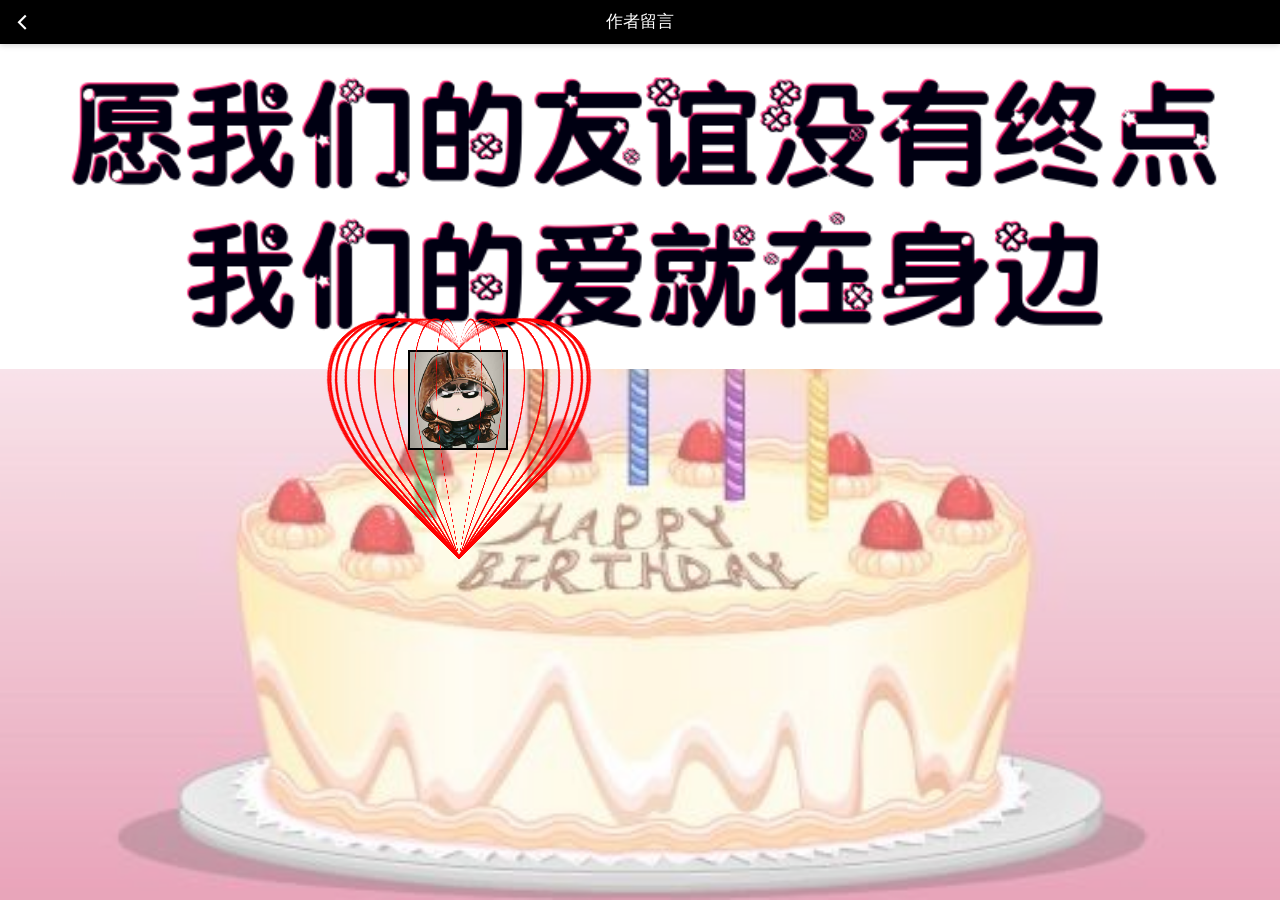
<file: models/heart/heart.html>
<!doctype html>
<html>

	<head>
		<meta charset="UTF-8">
		<title></title>
		<meta name="viewport" content="width=device-width,initial-scale=1,minimum-scale=1,maximum-scale=1,user-scalable=no" />
		<link href="../../css/mui.min.css" rel="stylesheet" />
		<link rel="stylesheet" type="text/css" href="../../css/app.min.css"/>
		<style type="text/css">
			html,body,.mui-content{
				background-color: #FFFFFF;
			}
			.birthdayCake{
				position: absolute;
				bottom: 0;
				width: 100%;
				height: auto;
				opacity: 0.6;
				z-index:-1;
			}
			.heart {
				position: absolute;
				left: 0;
				top: 0;
				width: 150px;
				height: 240px;
				border: 2px solid red;
				border-left: 0;
				border-bottom: 0;
				border-radius: 50% 50% 0/40% 50% 0;
				/*transform: rotateZ(45deg);
				-webkit-transform: rotateZ(45deg);*/
			}
			.heart3d {
				position: absolute;
				width: 150px;
				height: 240px;
				top:30%;
				left:30%;
				-webkit-transform-origin: center;
				-webkit-transform-style: preserve-3d;
				-webkit-animation:rot 10s linear infinite;
			}
			@-webkit-keyframes rot {
				from {
					-webkit-transform: rotateX(0deg) rotateY(0deg)
				}
				to {
					-webkit-transform: rotateX(360deg) rotateY(360deg)
				}
			}
			#cube{
				position: relative;
				width: 100px;
				height: 100px;
				-webkit-transform-style: preserve-3d;
				-webkit-transform: translateX(24px) translateY(80px) translateZ(50px);
				-webkit-perspective:500px;
			}
			#cube div{
				position: absolute;
				width: 100px;
				height: 100px;
				border: 2px solid black;
			}
			#cube div:nth-child(1){
				top: -100px;
				-webkit-transform-origin: bottom;
				-webkit-transform: rotateX(90deg);
				/*-webkit-transform: bottom;
				-webkit-transform: rotateX(90deg);*/
			}
			#cube div:nth-child(2){
				top: 100px;
				-webkit-transform-origin: top;
				-webkit-transform: rotateX(-90deg);
			}
			#cube div:nth-child(3){
				left: -100px;
				-webkit-transform-origin: right;
				-webkit-transform: rotateY(-90deg);
			}
			#cube div:nth-child(4){
				left: 100px;
				-webkit-transform-origin: left;
				-webkit-transform: rotateY(90deg);
			}
			#cube div:nth-child(5){
				
			}
			#cube div:nth-child(6){
				-webkit-transform: translateZ(-102px);
			}
			#cube div img{
				width: 100%;
				height: 100%;
			}
		</style>
	</head>
	<body>
		<header class="mui-bar mui-bar-nav">
		    <a class="mui-action-back mui-icon mui-icon-left-nav mui-pull-left"></a>
		    <h1 class="mui-title">作者留言</h1>
		</header>
		<div class="mui-content">
		    <img style="width:100%;height:auto;" src="../../img/words.png"/>
		</div>
		<div class="heart3d">
				<div id="cube">
				<div><img src="../../img/jerry.jpg" /></div>
				<div><img src="../../img/jerry.jpg" /></div>
				<div><img src="../../img/jerry.jpg" /></div>
				<div><img src="../../img/jerry.jpg" /></div>
				<div><img src="../../img/jerry.jpg" /></div>
				<div><img src="../../img/jerry.jpg" /></div>
			    </div>
		</div>
		<img class="birthdayCake" src="../../img/timg.jpg"/>
		<audio autoplay="autoplay" src="http://ac-iiyq8wju.clouddn.com/0201e1bfef261a44b2a3.mp3"></audio>
		
		<script src="../../js/mui.min.js"></script>
		<script type="text/javascript">
			var heart3d = document.getElementsByClassName("heart3d")[0];
			for(var i = 0; i < 36; i++) {
				var oDiv = document.createElement("div");
				oDiv.className = "heart";
				oDiv.style.webkitTransform = "rotateY(" + i * 10 + "deg) rotateZ(45deg) translateX(45px)";
				oDiv.style.webkitTransform = "rotateY(" + i * 10 + "deg) rotateZ(45deg) translateX(45px)";
				heart3d.appendChild(oDiv)
			}
		</script>
	</body>

</html>
</file>
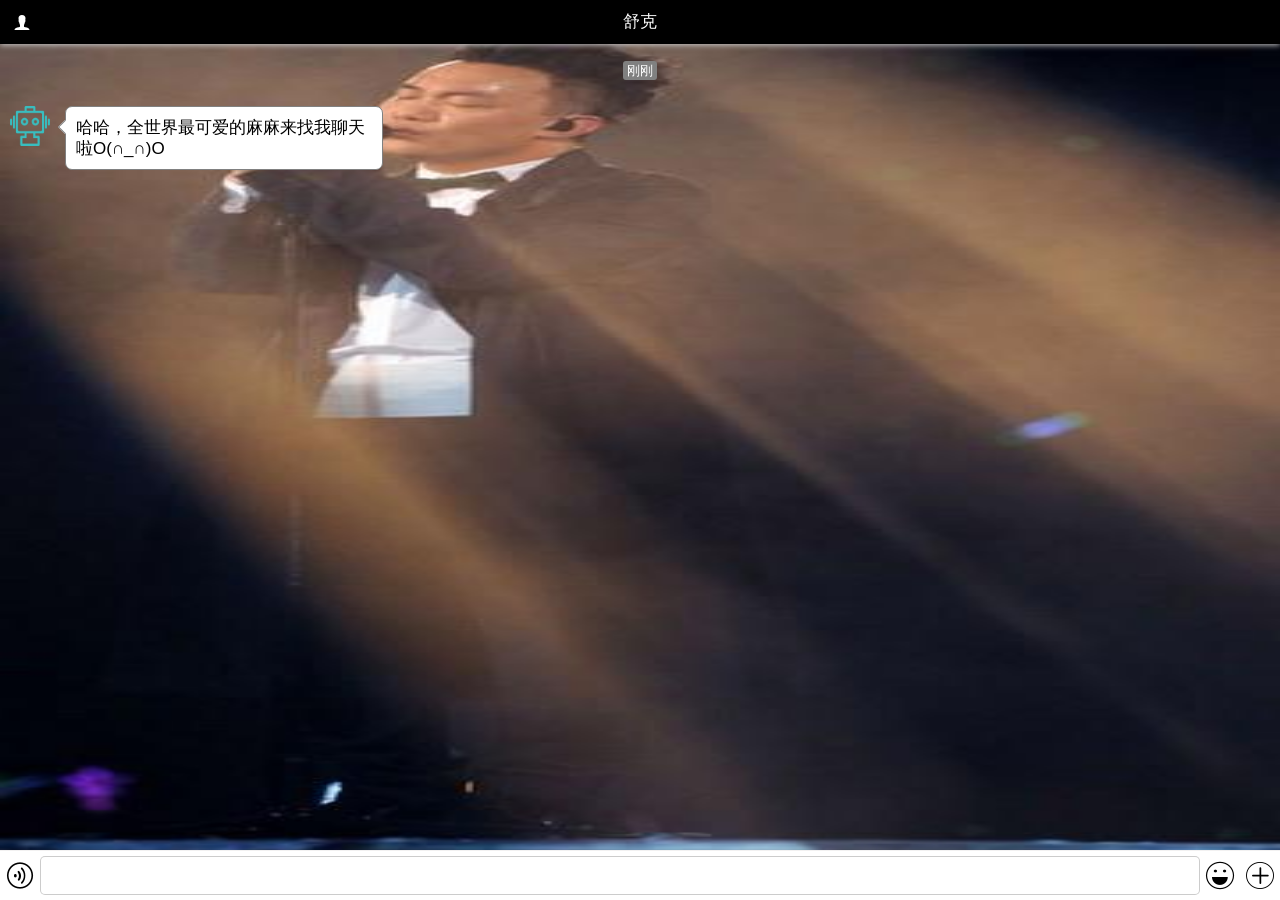
<file: models/homepage/homepage.html>
<!doctype html>
<html>

	<head>
		<meta charset="UTF-8">
		<title></title>
		<meta name="viewport" content="width=device-width,initial-scale=1,minimum-scale=1,maximum-scale=1,user-scalable=no" />
		<link href="../../css/mui.min.css" rel="stylesheet" />
		<link rel="stylesheet" type="text/css" href="../../css/app.min.css" />
		<link rel="stylesheet" type="text/css" href="iconfont/iconfont.css" />
		<link rel="stylesheet" type="text/css" href="chat.css" />
		<script src="../../js/mui.min.js" type="text/javascript" charset="utf-8"></script>
	</head>
	<body>
		<header class="mui-bar mui-bar-nav">
			<a class="mui-icon mui-icon-person-filled mui-pull-left" id="show-btn"></a>
			<h1 class="mui-title">舒克</h1>
		</header>
		<div class="mui-content">
			<div class="chat-list">
				<div class="chat-box-time">
					<span class="chat-time">刚刚</span>
				</div>
				<div class="chat-box chat-box-left mui-content-padded">
					<img class="chat-avatar" src="../../img/avatar.png" />
					<div class="chat-content">
						<div class="chat-content-inner">
							哈哈，全世界最可爱的麻麻来找我聊天啦O(∩_∩)O
						</div>
						<div class="chat-content-arrow"></div>
					</div>
					<div class="clear-float"></div>
				</div>
			</div>
			<footer>
				<div class="footer-left">
					<i class="mui-icon iconfont icon-yuyin"></i>
				</div>
				<div class="footer-center">
					<textarea id="msg-input" class="input-text"></textarea>
					<button type="button" id="speech" class="mui-btn mui-btn-grey mui-btn-outlined" style="display: block;width: 80%;margin: auto auto;color: grey;padding: 9px;">发送语音</button>
				</div>
				<div class="footer-right">
					<i id="emotions" class="mui-icon iconfont icon-biaoqing"></i>
					<i id="more" class="mui-icon iconfont icon-weibiaoti-_fuzhi-"></i>
					<button id="send" type="button" class="mui-btn mui-btn-green mui-btn-block">发送</button>
				</div>
			</footer>
	</body>
	<script src="../../js/homepage.min.js" type="text/javascript" charset="utf-8"></script>
	<script src="../../js/chat.min.js" type="text/javascript" charset="utf-8"></script>
</html>
</file>
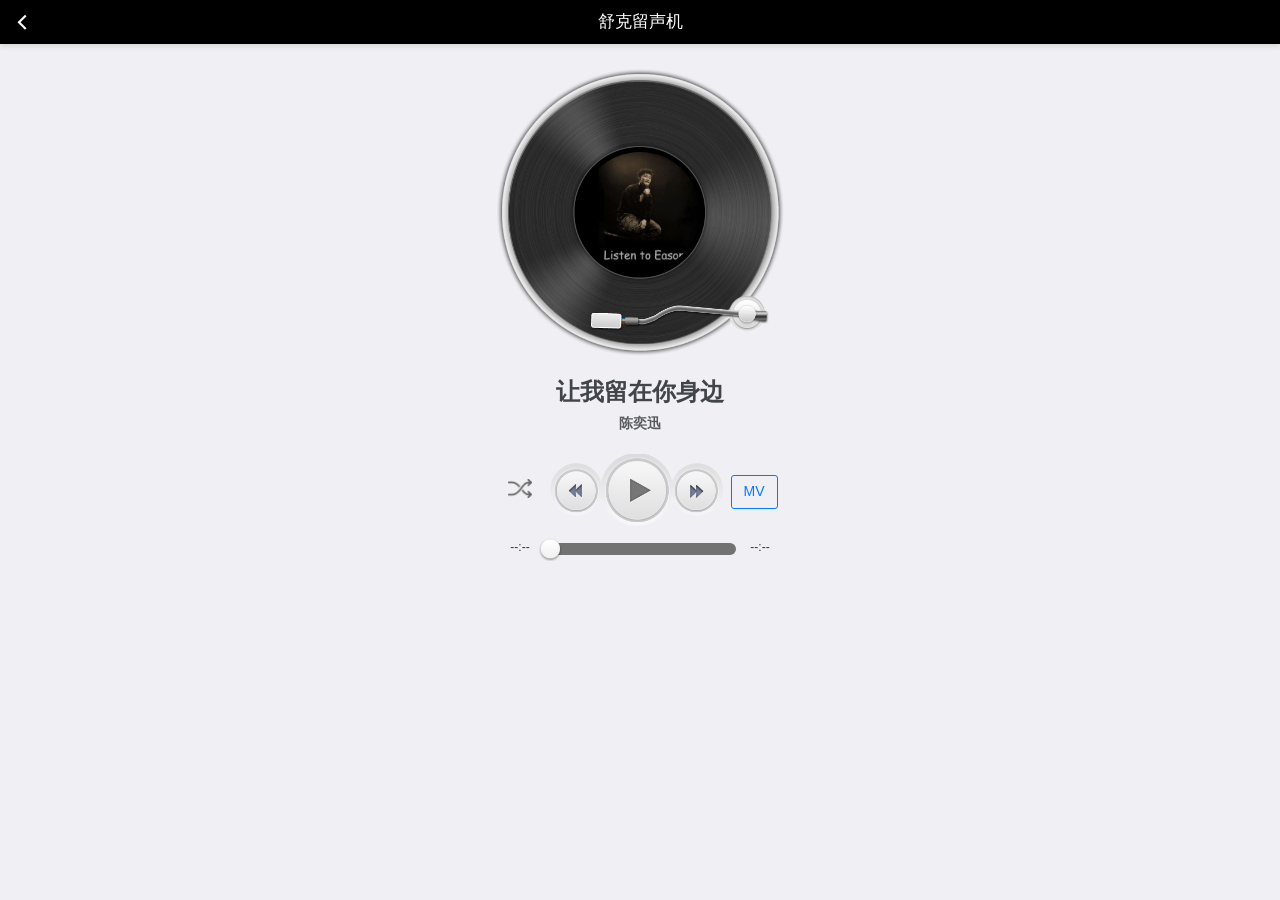
<file: models/music/music.html>
<!DOCTYPE html>
<html>
	<head>
		<meta charset="utf-8">
		<title>Hello MUI</title>
		<meta name="viewport" content="width=device-width, initial-scale=1,maximum-scale=1,user-scalable=no">
		<meta name="apple-mobile-web-app-capable" content="yes">
		<meta name="apple-mobile-web-app-status-bar-style" content="black">
		<link rel="stylesheet" href="../../css/mui.min.css">
		<link rel="stylesheet" type="text/css" href="../../css/app.min.css" />
		<link rel="stylesheet" href="../../css/index.css" />
		<link rel="stylesheet" href="../../css/main.css" />
		<link rel="stylesheet" type="text/css" href="../../css/songs.css" />
		<script src="../../js/mui.min.js" type="text/javascript" charset="utf-8"></script>
	</head>
	<style type="text/css">
		.rotated {
			-webkit-animation: rot 20s linear infinite;
		}
		@-webkit-keyframes rot {
			from {
				-webkit-transform: rotateZ(0deg)
			}
			to {
				-webkit-transform: rotateZ(360deg)
			}
		}
	</style>

	<body>
		<header class="mui-bar mui-bar-nav">
			<a class="mui-action-back mui-icon mui-icon-left-nav mui-pull-left"></a>
			<h1 class="mui-title">舒克留声机</h1>
		</header>
		<section id="content" class="content">
			<div class="one">
				<div class="two_1">
					<div class="two_2">
						<div class="two_3">
							<div class="there">
								<div class="four" style="border-radius: 50%;">
									<img class="music_img" src="../../img/Eason.jpg" />
								</div>
							</div>
						</div>
					</div>
				</div>
			</div>
			<div class="magnetic_needle"></div>
			<div class="music_info" data-flag=0>
				<h2 id="musicTitle">让我留在你身边</h2>
				<h4>陈奕迅</h4>
			</div>
			<div class="paly_control">
				<div class="model"></div>
				<div class="control">
					<div class="ctr_left" id="playPer"></div>
					<div class="ctr_center" id="playPause" data-flg="pause" data-music="0"></div>
					<div class="ctr_right" id="playNext"></div>
				</div>
				<button type="button" id="MV" class="mui-btn mui-btn-blue mui-btn-outlined" style="margin-top: 1.5em;">MV</button>
			</div>
			<div class="voice">
				<span class="ctime">--:--</span>
				<div class="voice_set">
					<span class="surface">
						<b class="cover">
							<span id="div1" class="btn"></span>
					</b>
					</span>
				</div>
				<span class="atime">--:--</span>
			</div>
		</section>
		<audio id="audio" style="display:none" controls="controls" src="http://ac-iiyq8wju.clouddn.com/a925aa3979ea1adaba48.mp3"></audio>
	</body>
	<script src="music.js" type="text/javascript" charset="utf-8"></script>

</html>
</file>
<file: models/homepage/iconfont/iconfont.css>
@font-face {font-family: "iconfont";
  src: url('iconfont.eot?t=1506910265106'); /* IE9*/
  src: url('iconfont.eot?t=1506910265106#iefix') format('embedded-opentype'), /* IE6-IE8 */
  url('[data-uri]') format('woff'),
  url('iconfont.ttf?t=1506910265106') format('truetype'), /* chrome, firefox, opera, Safari, Android, iOS 4.2+*/
  url('iconfont.svg?t=1506910265106#iconfont') format('svg'); /* iOS 4.1- */
}

.iconfont {
  font-family:"iconfont" !important;
  font-size:16px;
  font-style:normal;
  -webkit-font-smoothing: antialiased;
  -moz-osx-font-smoothing: grayscale;
}

.icon-discover:before { content: "\e607"; }

.icon-message:before { content: "\e690"; }

.icon-jianpan:before { content: "\e632"; }

.icon-address-book:before { content: "\e68e"; }

.icon-yuyin:before { content: "\e642"; }

.icon-weibiaoti-_fuzhi-:before { content: "\e621"; }

.icon-biaoqing:before { content: "\e604"; }

.icon-keyboard:before { content: "\e6a8"; }

.icon-xindepengyou:before { content: "\e630"; }
</file>
<file: models/homepage/chat.css>
html,body,.mui-content{
	height: 100%;
	margin: 0;
	padding: 0;
	overflow: hidden;
	-webkit-user-select: none;
	background-color: white;
}
.mui-content{
	background-image: url(../../img/background.jpg);
	background-size: 100% 100%;
}

.chat-list{
	height: 100%;
	overflow: auto;
	-webkit-user-select: none;
	background-color: transparent;
	padding-bottom: 50px;
}
.clear-float{
	clear: both;
}
.chat-box{
	max-width: 80%;
	/*min-height:40px;*/
	clear: both;
}
.chat-box .chat-avatar{
	height: 40px;
	width: 40px;
}
.chat-content{
	border: 1px solid grey;
	padding: 10px;
	border-radius: 7px;
	max-width: 70%;
	min-width: 35px;
	min-height: 40px;
	background-color: #FFFFFF;
	position: relative;
}
.chat-content .chat-content-inner{
	word-wrap: break-word;
}
.chat-box-left .chat-content-arrow{
	width: 10px;
	height: 10px;
	border: 1px solid grey;
	background-color: #FFFFFF;
	border-top: none;
	border-right: none;
	transform: rotateZ(45deg);
	-webkit-transform: rotateZ(45deg);
	position: absolute;
	left: -6px;
	top: 15px;
}
.chat-box-right .chat-content-arrow{
	width: 10px;
	height: 10px;
	border: 1px solid grey;
	background-color: #A9E55C;
	border-bottom: none;
	border-left: none;
	transform: rotateZ(45deg);
	-webkit-transform: rotateZ(45deg);
	position: absolute;
	right: -6px;
	top: 16px;
}

.chat-box-left .chat-content{
	float: left;
	margin-left: 15px;
}
.chat-box-left .chat-avatar {
	float: left;
}
.chat-box.chat-box-right{
	float: right;
}
.chat-box.chat-box-left{
	float: left;
}
.chat-box-right .chat-content{
	float: right;
	margin-right: 15px;
	background-color: #a9e55c;
}
.chat-box-right .chat-avatar {
	float: right;
}
.chat-box-time{
	text-align: center;
	margin: 15px 0;
}
.chat-time{
	font-size: 13px;
	background-color: grey;
	color: #FFFFFF;
	border-radius: 3px;
	padding: 2px 4px;
}
footer{
	position: fixed;
	left: 0;
	bottom: 0;
	width: 100%;
	height: 50px;
	min-height: 50px;
	background-color: white;
	border-top: 1px solid #f2f1f1;
}
.footer-left{
	height: 100%;
	width: 40px;
	position: absolute;
	left: 0;
	bottom: 0;
	text-align: center;
}
.footer-center{
	height: 100%;
	margin-left: 40px;
	margin-right: 80px;
	padding: 5px 0px;
}
.footer-right{
	height: 100%;
	width: 80px;
	position: absolute;
	right: 0;
	bottom: 0;
	text-align: center;
}
.icon-yuyin,.icon-biaoqing,.icon-weibiaoti-_fuzhi-,.icon-jianpan{
	font-size: 28px;
    padding: 11px 4px;
    text-align: center;
}
.input-text{
	width: 100%;
	height: 100%;
	border-radius: 5px;
	font-size: 16px;
	overflow: hidden;
	line-height: 18px;
}


#send{
	height: 28px;
    padding: 0;
    margin-top: 12px;
    margin-left: 4px;
    width: 90%;
    display: none;
}
</file>
<file: css/index.css>
/* Created by lsq on 2015/7/8.*/
body {
	background: #38657A;
}
.box {
	height:100%; 
	background:#E9E9E9; 
	position:absolute; 
	width:100%;
	min-width: 320px;
}
/*header*/
.header {
	width: 100%;
	height: 10%;
	position: fixed;
	background: url(../img/headernk.fw.png);
}

/*content*/
.content {
	width: 100%;
	height: 100%;
	overflow: hidden;
	text-align: center;
	padding-top: 44px;
}
.one {
	width: 24em;
	height:24em;
	margin: 2em auto 0;
	background: url(../img/one.png) center center no-repeat;
	background-size: cover;
	overflow: hidden;
}
.two_1, .two_2, .two_3, .two_4 {
	width: 22em;
	height:22em;
	overflow: hidden;
}
.two_1 {
	margin: 1em auto;
	background: url(../img/two.fw.png) center center no-repeat;
	background-size: cover;
}
.two_2 {
	background: url(../img/two2.fw.png) center center no-repeat;
	background-size: cover;
}
.two_3 {
	background: url(../img/two3.fw.png) center center no-repeat;
	background-size: cover;
}
.there {
	width: 12em;
	height: 12em;
	background: url(../img/there.fw.png) center center no-repeat;
	background-size: cover;
	margin: 5em auto;
	overflow: hidden;
}
.four {
	width: 10em;
	height: 10em;
	background: url(../img/four.fw.png) center center no-repeat;
	background-size: cover;
	margin: 1em auto;
	overflow: hidden;
}
.music_img {
	width: 100%;
	height: 100%;
}
.magnetic_needle {
	width: 15em;
	height: 3em;
	background: url(../img/cizhen.fw.png) center center no-repeat;
	background-size: cover;
	position: relative;
	top: -5em;
	left: 46%;
}
.music_info {
	width: 100%;
	overflow: hidden;
	position: relative;
	top: -2em;
}
.music_info h2 {
	font-family: "微软雅黑";
	font-size: 2em;
	height: 2em;
	line-height: 2em;
	color: #414448;
}
.music_info h3, .music_info h4 {
	font-weight: 700;
	color: #595A5C;
	line-height: 1em;
}
/*paly_control*/
.paly_control {
	width: 24em;
	overflow: hidden;
	margin: auto;
	text-align: center;
}
.model, .other {
	width: 2em;
	height: 1.6em;
}
.other {
	width: 2em;
	height: 1.8em;
}
.model {
	background: url(../img/modelx.fw.png) center center no-repeat;
	background-size: cover;
	float: left;
	margin: 2.1em 1.5em 2.1em 1em;
}
.other {
	background: url(../img/other.fw.png) center center no-repeat;
	background-size: cover;
	float: right;
	margin: 2.1em 1.5em 2.1em 1em;
}
.control {
	width: 14.5em;
	height: 6em;
	background: url(../img/paly1.fw.png) center center no-repeat;
	background-size: cover;
	float: left;
	position: relative;
}

.ctr_left, .ctr_right {
	position: absolute;
	width: 4em;
	height: 4em;
}
.ctr_left {
	background: url(../img/btnlast.fw.png) center center no-repeat;
	background-size: cover;
	top: 1.1em;
	left: 0.2em;
}
.ctr_right {
	background: url(../img/btnnext.fw.png) center center no-repeat;
	background-size: cover;
	top: 1.1em;
	left: 10.2em;
}
.ctr_center {
	width: 5.6em;
	height: 5.6em;
	background: url(../img/playc.fw.png) center center no-repeat;
	background-size: cover;
	position: absolute;
	top: 0.2em;
	left: 4.5em;
}
.voice {
	width: 24em;
	overflow: hidden;
	margin: 1em auto 2em;
	text-align: center;
}
.ctime, .atime {
	display: inline-block;
	width: 4em;
	background-size: cover;
	float: left;
	line-height: 1.5em;
}
.voice_set {
	width: 16em;
	position: relative;
	/*overflow: hidden;*/
	float: left;
	margin: 0.4em 0;
}
.surface {
	display: inline-block;
	width: 16em;
	height: 1em;
	background: #727272;
	border-radius: 0.5em;
}
.cover {
	display: inline-block;
	width: 0em;
	height: 1em;
	background: #B8B9BB;
	float: left;
	border-radius: 0.5em;
}
.btn {
	display: inline-block;
	width: 2em;
	height: 2em;
	background: #B8B9BB;
	float: left;
	border-radius: 0.5em;
	background: url(../img/btn.fw.png) center center no-repeat;
	background-size: cover;
	position: relative;
	top: -0.5em;
	left: -0.5em;
}

/*footer*/
.footer {
	width: 100%;
	height: 11%;
	background: #2B2D31;
	position: fixed;
	bottom: 0;
	z-index: 10000;
	border-top: 1px solid #E9E9E9;
}
.option {
	width: 90%;
	margin: 0 auto;
	overflow: hidden;
}
.option div {
	width: 19%;
	height: 100%;
	text-align: center;
	overflow: hidden;
	float: left;
}
.option span {
	display: inline-block;
	width: 4em;
	height: 4em;
}
.option h3 {
	color: #AAAAAA;
}
.songs span {
	background: url(../img/songs.fw.png) center center no-repeat;
}
.albums span {
	background: url(../img/albums.fw.png) center center no-repeat;
}
.playing span {
	background: url(../img/playingx.fw.png) center center no-repeat;
}
.artists span {
	background: url(../img/artists.fw.png) center center no-repeat;
}
.settings span {
	background: url(../img/settings.fw.png) center center no-repeat;
}
.option .active {
	color: #C57640;
}

/*弹出框*/
.black_overlay{  
   	display: none;  
   	position: absolute; 
   	top: 0%;  
   	left: 0%;
  	width: 100%;  
   	height: 100%;  
   	background-color: black;  
   	z-index:1001;  
   	-moz-opacity: 0.5;  
   	opacity:.50;  
   	filter: alpha(opacity=50);
   	position:fixed;
}  
.white_content {  
   	display: none;  
   	position: absolute;  
  	top: 40%;  
   	left: 10%;  
   	width: 80%; 
   	height: 20%;   
   	border: 2px solid orange;  
   	background-color: white;  
   	z-index:1002;  
   	overflow: auto;
   	position:fixed;
   	border-radius: 5px;
   	text-align: center;
   	overflow: hidden;
   	color: red;
}
.white_content div {
	float: left;
	width: 100%;
}
.white_content div:first-child {
	height: 60%;
}
.white_content div:first-child em {
	padding-top: 1.5em;
	height: 50%;
	display: inline-block;
}
.white_content a span{
	display: inline-block;
	width: 3em;
	height: 1.5em;
	background:  orange;
	border-radius: 5px;
	color: white;
	font-size: 1em;
	text-align: center;
	line-height: 1.5em;
}
</file>
<file: css/main.css>
html, body, div, p, ul, li, dl, dt, dd, h1, h2, h3, h4, h5, h6, form, input, select, button, textarea, iframe, table, th, td { 
	margin: 0; 
	padding: 0; 
} 
img { 
	border: 0 none; 
	vertical-align: top; 
} 
ul, li { 
	list-style-type: none; 
}  
h1, h2, h3, h4, h5, h6 { 
	font-size: 14px; 
}  
body, input, select, button, textarea { 
	font-size: 12px; 
	font-family: Tahoma, Geneva, sans-serif; 
} 
button { 
	cursor: pointer; 
} 
i, em, cite { 
	font-style: normal; 
}  
body { 
	background: #fff; 
	color: #363636; 
	line-height: 1.2; 
} 
a, a:link { 
	color: #222; 
	text-decoration: none; 
} 
a:visited { 
}
a:active, a:hover { 
	text-decoration: underline; 
} 
a:focus { 
	outline: none;
}
.fixed:after { 
	content: "."; 
	display: block; 
	clear: both; 
	height: 0; 
	visibility: hidden; 
}
.fixed { 
	display: block; 
	min-height: 1%; 
} 
*html .fixed { 
	height: 1%; 
}
.clear { 
	diplay: block!important; 
	float: none!important; 
	clear: both; 
	overflow: hidden; 
	width: auto!important; 
	height: 0!important; 
	margin: 0 auto!important; 
	padding: 0!important; 
	font-size: 0; 
	line-height: 0; 
} 
.more { 
	float: right; 
}
.more a { 
	font-weight: normal; 
	font-size: 12px;
} 
.fl, .fr{ 
	display: inline; 
	float: left; 
} .fr{ 
	float: right;
}

body {
	margin: 0;
  	padding: 0;
	width: 100%;
	height: 100%;
	overflow: hidden;
}
</file>
<file: css/songs.css>
html,
body {
min-height: 100%;
	background-color: #efeff4;
}
.animated {
	-webkit-animation-duration: 0.5s;
	animation-duration: 0.5s;
	-webkit-animation-fill-mode: both;
	animation-fill-mode: both;
}
@-webkit-keyframes bounceInDown {
	0%, 60%, 75%, 90%, 100% {
		-webkit-transition-timing-function: cubic-bezier(0.215, 0.610, 0.355, 1.000);
		transition-timing-function: cubic-bezier(0.215, 0.610, 0.355, 1.000);
	}
	0% {
		opacity: 0;
		-webkit-transform: translate3d(0, -100%, 0);
		transform: translate3d(0, -100%, 0);
		}
		60% {
			opacity: 1;
			-webkit-transform: translate3d(0, 25px, 0);
			transform: translate3d(0, 25px, 0);
		}
		75% {
			-webkit-transform: translate3d(0, -10px, 0);
			transform: translate3d(0, -10px, 0);
		}
		90% {
			-webkit-transform: translate3d(0, 5px, 0);
			transform: translate3d(0, 5px, 0);
		}
		100% {
			-webkit-transform: none;
			transform: none;
		}
	}
	@keyframes bounceInDown {
		0%, 60%, 75%, 90%, 100% {
			-webkit-transition-timing-function: cubic-bezier(0.215, 0.610, 0.355, 1.000);
			transition-timing-function: cubic-bezier(0.215, 0.610, 0.355, 1.000);
		}
		0% {
			opacity: 0;
			-webkit-transform: translate3d(0, -100%, 0);
			transform: translate3d(0, -100%, 0);
		}
		60% {
			opacity: 1;
			-webkit-transform: translate3d(0, 25px, 0);
			transform: translate3d(0, 25px, 0);
		}
		75% {
			-webkit-transform: translate3d(0, -10px, 0);
			transform: translate3d(0, -10px, 0);
		}
		90% {
			-webkit-transform: translate3d(0, 5px, 0);
			transform: translate3d(0, 5px, 0);
		}
		100% {
			-webkit-transform: none;
			transform: none;
		}
	}
	.bounce-in-down {
		-webkit-animation-name: bounceInDown;
		animation-name: bounceInDown;
	}
	@-webkit-keyframes fadeInDown {
		0%, 60%, 75%, 90%, 100% {
			-webkit-transition-timing-function: cubic-bezier(0.215, 0.610, 0.355, 1.000);
			transition-timing-function: cubic-bezier(0.215, 0.610, 0.355, 1.000);
		}
		0% {
			opacity: 0;
			-webkit-transform: translate3d(0, -100%, 0);
			transform: translate3d(0, -100%, 0);
		}
		60% {
			opacity: 1;
			-webkit-transform: translate3d(0, 0px, 0);
			transform: translate3d(0, 0px, 0);
		}
		75% {
			-webkit-transform: translate3d(0, 0px, 0);
			transform: translate3d(0, 0px, 0);
		}
		90% {
			-webkit-transform: translate3d(0, 0px, 0);
			transform: translate3d(0, 0px, 0);
		}
		100% {
			-webkit-transform: none;
			transform: none;
		}
	}
	@keyframes fadeInDown {
		0%, 60%, 75%, 90%, 100% {
			-webkit-transition-timing-function: cubic-bezier(0.215, 0.610, 0.355, 1.000);
			transition-timing-function: cubic-bezier(0.215, 0.610, 0.355, 1.000);
		}
		0% {
			opacity: 0;
			-webkit-transform: translate3d(0, -100%, 0);
			transform: translate3d(0, -100%, 0);
		}
		60% {
			opacity: 1;
			-webkit-transform: translate3d(0, 0px, 0);
			transform: translate3d(0, 0px, 0);
		}
		75% {
			-webkit-transform: translate3d(0, 0px, 0);
			transform: translate3d(0, 0px, 0);
		}
		90% {
			-webkit-transform: translate3d(0, 0px, 0);
			transform: translate3d(0, 0px, 0);
		}
		100% {
			-webkit-transform: none;
			transform: none;
		}
	}
	.fade-in-down {
		-webkit-animation-name: fadeInDown;
		animation-name: fadeInDown;
	}
	@-webkit-keyframes bounceOutUp {
		20% {
			-webkit-transform: translate3d(0, -10px, 0);
			transform: translate3d(0, -10px, 0);
		}
		40%,
		45% {
			opacity: 1;
			-webkit-transform: translate3d(0, 20px, 0);
			transform: translate3d(0, 20px, 0);
		}
		100% {
			opacity: 0;
			-webkit-transform: translate3d(0, -100%, 0);
			transform: translate3d(0, -100%, 0);
		}
	}
	@keyframes bounceOutUp {
		20% {
			-webkit-transform: translate3d(0, -10px, 0);
			transform: translate3d(0, -10px, 0);
		}
		40%,
		45% {
			opacity: 1;
			-webkit-transform: translate3d(0, 20px, 0);
			transform: translate3d(0, 20px, 0);
		}
		100% {
			opacity: 0;
			-webkit-transform: translate3d(0, -100%, 0);
			transform: translate3d(0, -100%, 0);
		}
	}
	.bounce-out-up {
		-webkit-animation-name: bounceOutUp;
		animation-name: bounceOutUp;
	}
	@-webkit-keyframes fadeOutUp {
		20% {
			-webkit-transform: translate3d(0, 0px, 0);
			transform: translate3d(0, 0px, 0);
		}
		40%,
		45% {
			opacity: 1;
			-webkit-transform: translate3d(0, 0px, 0);
			transform: translate3d(0, 0px, 0);
		}
		100% {
			opacity: 0;
			-webkit-transform: translate3d(0, -100%, 0);
			transform: translate3d(0, -100%, 0);
		}
	}
	@keyframes fadeOutUp {
	20% {
		-webkit-transform: translate3d(0, 0px, 0);
		transform: translate3d(0, 0px, 0);
	}
	40%, 45% {
		opacity: 1;
		webkit-transform: translate3d(0, 0px, 0);
		transform: translate3d(0, 0px, 0);
	}
	100% {
		opacity: 0;
		webkit-transform: translate3d(0, -100%, 0);
		transform: translate3d(0, -100%, 0);
	}
}
.fade-out-up {
	-webkit-animation-name: fadeOutUp;
	animation-name: fadeOutUp;
}
.menu-open {
	height: 100%;
	width: 100%;
}
.menu-open .mui-scroll-wrapper {
	position: absolute;
	top: 48;
	bottom: 0;
	left: 0;
	z-index: 1;
	width: 100%;
	overflow: hidden;
	-webkit-backface-visibility: hidden;
}
.menu-backdrop {
	display: none;
}
.menu-open .menu-backdrop {
	position: fixed;
	top: 0;
	bottom: 0;
	height: 100%;
	width: 100%;
	display: block;
	z-index: 998;
}
.menu-wrapper {
	position: absolute;
	top: 0em;
	left: 0;
	right: 0;
	z-index: 999;
	text-align: center;
	background-color: #333;
	width: 100%;
	height: 89%;
}
.menu-wrapper.hidden {
	-webkit-transform: translate3d(0, -100%, 0);
	transform: translate3d(0, -100%, 0);
	z-index: -1;
}
.menu {
		width: 100%;
	}
.menu .mui-table-view-inverted {
	color: gray;
	font-size: 19px;
}
.menu .mui-table-view-inverted .mui-table-view-cell:after {
	height: 2px;
	left: 0;
	right: 0;
}
.menu-wrapper.mui-active, .menu-wrapper.mui-active .menu {
	-webkit-transform: translate3d(0, 0, 0);
	transform: translate3d(0, 0, 0);
}
#info{
	padding: 20px 10px ;
}
</file>
<file: css/app.min.css>
header.mui-bar{background-color:#000000}header .mui-title,header a{color:#FFF}
</file>
